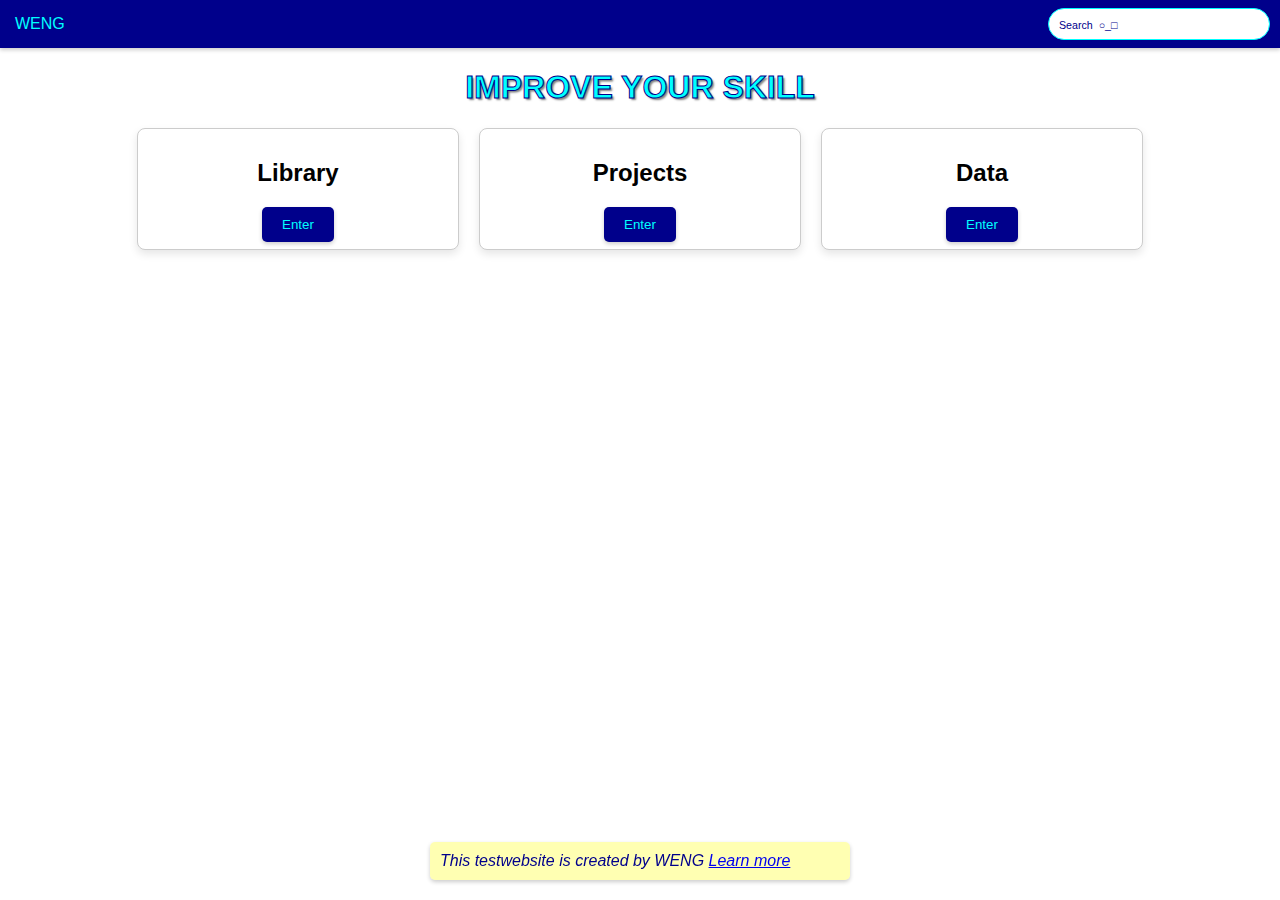
<file: index.html>
<!DOCTYPE html>
<html lang="en">
<head>
    <meta charset="UTF-8">
    <meta name="viewport" content="width=device-width, initial-scale=1.0">
    <title>Homepage</title>
    <link rel="stylesheet" href="styles.css">
</head>
<body>
    <header>
        <nav class="navbar">
            <span class="navbar-text">WENG</span>
            <input type="text" class="search-input" placeholder="Search  ○_□">

        </nav>
    </header>
    <section class="main-section">
        <h1 class="big-letter">              IMPROVE YOUR SKILL</h1>
        <div class="block-section">
            <div class="block">
                <h2>Library</h2>
                <button class="enter-button" onclick="window.location.href = 'Library.html';">Enter</button>
            </div>
            <div class="block">
                <h2>Projects</h2>
                <button class="enter-button">Enter</button>
            </div>
            <div class="block">
                <h2>Data</h2>
                <button class="enter-button">Enter</button>
            </div>
            
    </section>
   
   <footer> <div class="details">
            <p>    This testwebsite is created by WENG <a href="http://example.com">Learn more</a>
</p>
        </div></footer>
</body>
</html>
</file>
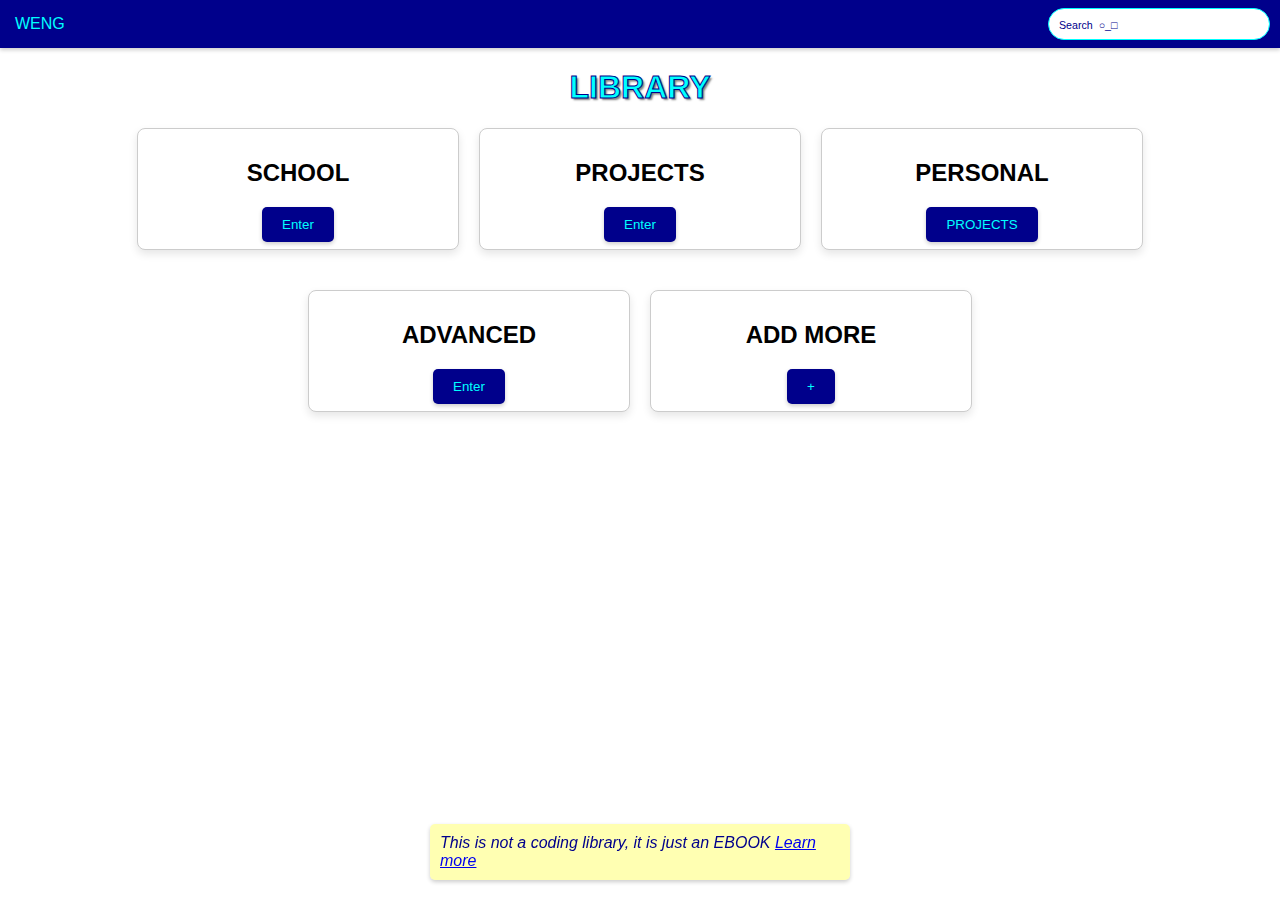
<file: Library.html>
<!DOCTYPE html>
<html lang="en">
<head>
    <meta charset="UTF-8">
    <meta name="viewport" content="width=device-width, initial-scale=1.0">
    <title>LIBRARY</title>
    <link rel="stylesheet" href="styles.css">
</head>
<body>
    <header>
        
        <nav class="navbar">
            <span class="navbar-text">WENG</span>
            <input type="text" class="search-input" placeholder="Search  ○_□">

        </nav>
    </header>
   <h1 class="big-letter">LIBRARY</h1>
   
   <section class="main-section">
        
        <div class="block-section">         
            <div class="block">
                <h2>SCHOOL</h2>
                <button class="enter-button">Enter</button>
            </div>
            <div class="block">
                <h2>PROJECTS</h2>
                <button class="enter-button">Enter</button>
            </div>
            <div class="block">
                <h2>PERSONAL</h2>
                <button class="enter-button">PROJECTS</button>
            </div>
            <div class="block">
                <h2>ADVANCED</h2>
                <button class="enter-button">Enter</button>
            </div>
            
            <div class="block" id="addMoreBlock">
    <h2>ADD MORE</h2>
    <button class="enter-button" onclick="addNewBlock()">+</button>
</div>

            
    </section>
   
   
   
   
   
   
   
   
   
            
   <footer> <div class="details">
            <p>    This is not a coding library, it is just an EBOOK <a href="http://example.com">Learn more</a>
</p>
        </div></footer>
        <script src="script.js"></script>
</body>
</html>
</file>
<file: styles.css>
body {
    margin: 0;
    padding: 0;
    font-family: Arial, sans-serif;
}

.navbar {
    background-color: darkblue;
    color: cyan;
    padding: 10px;
    box-shadow: 0 2px 4px rgba(0, 0, 0, 0.2);
    display: flex;
    justify-content: space-between;
    align-items: center; /* Center items vertically */
    position: sticky; /* Make the navbar sticky */
    top: 0; /* Stick it to the top of the viewport */
    z-index: 1000; /* Ensure it's above other content */
}

.enter-button {
    padding: 10px 15px; /* Added padding */
}

.enter-button:hover {
    background-color: cyan;
    color: black;
}

.enter-button:active {
    transform: translateY(2px);
}

.navbar-text {
    color: cyan;
    outline: 1px solid darkblue;
    padding: 5px;
    border-radius: 5px;
}

.block {
    width: calc(33.33% - 20px);
    max-width: 300px; /* Limit block width */
    height: 100px; /* Adjust height as needed */
    background-color: #fff;
    border-radius: 8px;
    box-shadow: 0 4px 8px rgba(0, 0, 0, 0.1);
    padding: 10px;
    text-align: center;
    margin-bottom: 20px;
    position: relative; /* Add relative positioning for button animation */
    border: 1px solid #ccc; /* Add border to separate content */
}

.block-section {
    display: flex;
    flex-wrap: wrap; /* Allow blocks to wrap to the next line if needed */
    justify-content: center; /* Horizontally center blocks */
    gap: 20px; /* Add gap between blocks */
}
.big-letter {
    color: cyan; /* Text color */
    text-align: center; /* Center align text */
    text-shadow: 2px 2px 2px rgba(0, 0, 0, 0.5); /* Shadow */
    -webkit-text-stroke: 1px darkblue; /* Dark blue outline for WebKit browsers */
    text-stroke: 1px darkblue; /* Dark blue outline */
}
.enter-button {
    background-color: darkblue; /* Dark blue background */
    color: cyan; /* Cyan text */
    border: none;
    padding: 10px 20px; /* Adjust padding as needed */
    border-radius: 5px;
    cursor: pointer;
    transition: transform 0.3s, box-shadow 0.3s; /* Add transition for animation */
    box-shadow: 0 2px 4px rgba(0, 0, 0, 0.2); /* Shadow */
}

.enter-button:hover {
    background-color: #0056b3; /* Darker blue on hover */
    box-shadow: 0 4px 8px rgba(0, 0, 0, 0.3); /* Increase shadow on hover */
}

.enter-button:active {
    transform: scale(0.95); /* Zoom in effect when clicked */
    box-shadow: none; /* Remove shadow when clicked */
}

.details {
    background-color: rgba(255, 255, 0, 0.3); /* Semi-transparent yellow background */
    padding: 10px; /* Add padding for spacing */
    border-radius: 5px; /* Add border radius for rounded corners */
    box-shadow: 0 2px 4px rgba(0, 0, 0, 0.2); /* Shadow */
}

.details p {
    margin: 0; /* Remove default margin */
    font-style: italic; /* Italic text */
    color: darkblue; /* Dark blue text color */
}
.details {
    position: fixed;
    bottom: 20px; /* Adjust the distance from the bottom as needed */
    left: 50%;
    transform: translateX(-50%);
    background-color: rgba(255, 255, 0, 0.3); /* Semi-transparent yellow background */
    padding: 10px; /* Add padding for spacing */
    border-radius: 5px; /* Add border radius for rounded corners */
    box-shadow: 0 2px 4px rgba(0, 0, 0, 0.2); /* Shadow */
    width: 80%; /* Adjust the width as needed */
    max-width: 400px; /* Maximum width for responsiveness */
}

.details p {
    margin: 0; /* Remove default margin */
    font-style: italic; /* Italic text */
    color: darkblue; /* Dark blue text color */
}
.search-input::placeholder {
    color: darkblue; /* Dark blue placeholder text */
    font-size: 0.8em; /* Adjust font size as needed */
    
}

/* Style placeholder text */
.search-input::placeholder {
    color: darkblue; /* Dark blue placeholder text */
    
}

/* Zoom effect when typing */
.search-input:focus {
    transform: scale(1.05); /* Zoom in when focused */
}

/* Revert to original size when not typing */
.search-input:not(:focus) {
    transform: scale(1); /* Original size when not focused */
}
.search-input {
    border: 1px solid cyan;
    border-radius: 20px; /* Rounded corners */
    padding: 10px 10px; /* Adjust padding as needed */
    width: 200px; /* Adjust width as needed */
    height: 10px;
    position: fixed;
    right: 10px;
    transition: transform 0.3s; /* Add transition for zoom effect */
}
</file>
